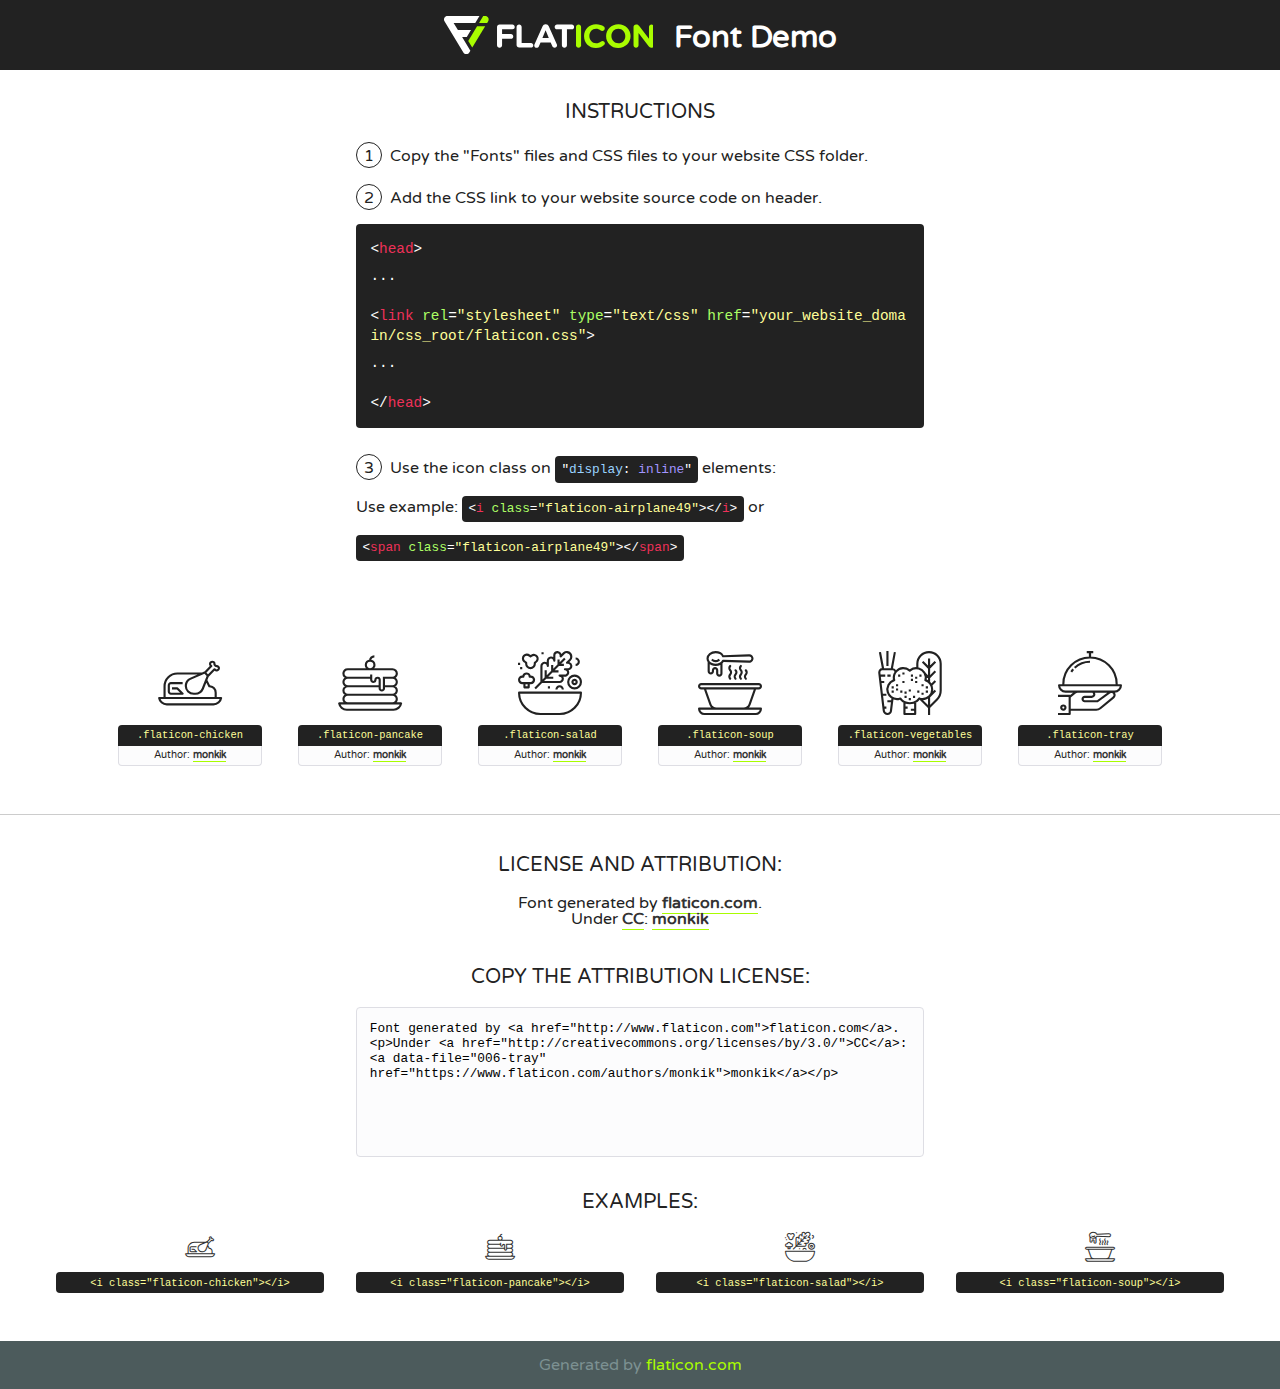
<file: flaticon.html>
<!DOCTYPE html>
<!--
  Flaticon icon font: Flaticon
  Creation date: 14/05/2018 00:51
-->
<html>
<!DOCTYPE html>
<html>

<head>
    <title>Flaticon WebFont</title>
    <link href="http://fonts.googleapis.com/css?family=Varela+Round" rel="stylesheet" type="text/css" />
    <link rel="stylesheet" type="text/css" href="flaticon.css">
    <meta charset="UTF-8">
    <style>
    html, body, div, span, applet, object, iframe,
    h1, h2, h3, h4, h5, h6, p, blockquote, pre,
    a, abbr, acronym, address, big, cite, code,
    del, dfn, em, img, ins, kbd, q, s, samp,
    small, strike, strong, sub, sup, tt, var,
    b, u, i, center,
    dl, dt, dd, ol, ul, li,
    fieldset, form, label, legend,
    table, caption, tbody, tfoot, thead, tr, th, td,
    article, aside, canvas, details, embed, 
    figure, figcaption, footer, header, hgroup, 
    menu, nav, output, ruby, section, summary,
    time, mark, audio, video {
        margin: 0;
        padding: 0;
        border: 0;
        font-size: 100%;
        font: inherit;
        vertical-align: baseline;
    }
    /* HTML5 display-role reset for older browsers */
    article, aside, details, figcaption, figure, 
    footer, header, hgroup, menu, nav, section {
        display: block;
    }
    body {
        line-height: 1;
    }
    ol, ul {
        list-style: none;
    }
    blockquote, q {
        quotes: none;
    }
    blockquote:before, blockquote:after,
    q:before, q:after {
        content: '';
        content: none;
    }
    table {
        border-collapse: collapse;
        border-spacing: 0;
    }
    body {
        font-family: 'Varela Round', Helvetica, Arial, sans-serif;
        font-size: 16px;
        color: #222;
    }
    a {
        color: #333;
        border-bottom: 1px solid #a9fd00;
        font-weight: bold;
        text-decoration: none;
    }
    * {
        -moz-box-sizing: border-box;
        -webkit-box-sizing: border-box;
        box-sizing: border-box;
        margin: 0;
        padding: 0;
    }
    [class^="flaticon-"]:before, [class*=" flaticon-"]:before, [class^="flaticon-"]:after, [class*=" flaticon-"]:after {
        font-family: Flaticon;
        font-size: 30px;
        font-style: normal;
        margin-left: 20px;
        color: #333;
    }
    .wrapper {
        max-width: 600px;
        margin: auto;
        padding: 0 1em;
    }
    .title {
        font-size: 1.25em;
        text-align: center;
        margin-bottom: 1em;
        text-transform: uppercase;
    }
    header {
        text-align: center;
        background-color: #222;
        color: #fff;
        padding: 1em;
    }
    header .logo {
        width: 210px;
        height: 38px;
        display: inline-block;
        vertical-align: middle;
        margin-right: 1em;
        border: none;
    }
    header strong {
        font-size: 1.95em;
        font-weight: bold;
        vertical-align: middle;
        margin-top: 5px;
        display: inline-block;
    }
    .demo {
        margin: 2em auto;
        line-height: 1.25em;
    }
    .demo ul li {
        margin-bottom: 1em;
    }
    .demo ul li .num {
        color: #222;
        border-radius: 20px;
        display: inline-block;
        width: 26px;
        padding: 3px;
        height: 26px;
        text-align: center;
        margin-right: 0.5em;
        border: 1px solid #222;
    }
    .demo ul li code {
        background-color: #222;
        border-radius: 4px;
        padding: 0.25em 0.5em;
        display: inline-block;
        color: #fff;
        font-family: Consolas,Monaco,Lucida Console,Liberation Mono,DejaVu Sans Mono,Bitstream Vera Sans Mono,Courier New, monospace;
        font-weight: lighter;
        margin-top: 1em;
        font-size: 0.8em;
        word-break: break-all;
    }
    .demo ul li code.big {
        padding: 1em;
        font-size: 0.9em;
    }
    .demo ul li code .red {
        color: #EF3159;
    }
    .demo ul li code .green {
        color: #ACFF65;
    }
    .demo ul li code .yellow {
        color: #FFFF99;
    }
    .demo ul li code .blue {
        color: #99D3FF;
    }
    .demo ul li code .purple {
        color: #A295FF;
    }
    .demo ul li code .dots {
        margin-top: 0.5em;
        display: block;
    }
    #glyphs {
        border-bottom: 1px solid #ccc;
        padding: 2em 0;
        text-align: center;
    }
    .glyph {
        display: inline-block;
        width: 9em;
        margin: 1em;
        text-align: center;
        vertical-align: top;
        background: #FFF;
    }
    .glyph .glyph-icon {
        padding: 10px;
        display: block;
        font-family:"Flaticon";
        font-size: 64px;
        line-height: 1;
    }
    .glyph .glyph-icon:before {
        font-size: 64px;
        color: #222;
        margin-left: 0;
    }
    .class-name {
        font-size: 0.65em;
        background-color: #222;
        color: #fff;
        border-radius: 4px 4px 0 0;
        padding: 0.5em;
        color: #FFFF99;
        font-family: Consolas,Monaco,Lucida Console,Liberation Mono,DejaVu Sans Mono,Bitstream Vera Sans Mono,Courier New, monospace;
    }
    .author-name {
        font-size: 0.6em;
        background-color: #fcfcfd;
        border: 1px solid #DEDEE4;
        border-top: 0;
        border-radius: 0 0 4px 4px;
        padding: 0.5em;
    }
    .class-name:last-child {
        font-size: 10px;
        color:#888;
    }
    .class-name:last-child a {
        font-size: 10px;
        color:#555;
    }
    .class-name:last-child a:hover {
        color:#a9fd00;
    }
    .glyph > input {
        display: block;
        width: 100px;
        margin: 5px auto;
        text-align: center;
        font-size: 12px;
        cursor: text;
    }
    .glyph > input.icon-input {
        font-family:"Flaticon";
        font-size: 16px;
        margin-bottom: 10px;
    }
    .attribution .title {
        margin-top: 2em;
    }
    .attribution textarea {
        background-color: #fcfcfd;
        padding: 1em;
        border: none;
        box-shadow: none;
        border: 1px solid #DEDEE4;
        border-radius: 4px;
        resize: none;
        width: 100%;
        height: 150px;
        font-size: 0.8em;
        font-family: Consolas,Monaco,Lucida Console,Liberation Mono,DejaVu Sans Mono,Bitstream Vera Sans Mono,Courier New, monospace;
        -webkit-appearance: none;
    }
    .iconsuse {
        margin: 2em auto;
        text-align: center;
        max-width: 1200px;
    }
    .iconsuse:after {
        content: '';
        display: table;
        clear: both;
    }
    .iconsuse .image {
        float: left;
        width: 25%;
        padding: 0 1em;
    }
    .iconsuse .image p {
        margin-bottom: 1em;
    }
    .iconsuse .image span {
        display: block;
        font-size: 0.65em;
        background-color: #222;
        color: #fff;
        border-radius: 4px;
        padding: 0.5em;
        color: #FFFF99;
        margin-top: 1em;
        font-family: Consolas,Monaco,Lucida Console,Liberation Mono,DejaVu Sans Mono,Bitstream Vera Sans Mono,Courier New, monospace;
    }
    #footer {
        text-align: center;
        background-color: #4C5B5C;
        color: #7c9192;
        padding: 1em;
    }
    #footer a {
        border: none;
        color: #a9fd00;
        font-weight: normal;
    }
    @media (max-width: 960px) {
        .iconsuse .image {
            width: 50%;
        }
    }
    @media (max-width: 560px) {
        .iconsuse .image {
            width: 100%;
        }
    }
    </style>
</head>

<body class="characters-off">

    <header>
        <a href="http://www.flaticon.com" target="_blank" class="logo">
            <svg version="1.1" xmlns="http://www.w3.org/2000/svg" xmlns:xlink="http://www.w3.org/1999/xlink" xmlns:a="http://ns.adobe.com/AdobeSVGViewerExtensions/3.0/" viewBox="0 0 560.875 102.036" enable-background="new 0 0 560.875 102.036" xml:space="preserve">
                <defs>
                </defs>
                <g>
                    <g class="letters">
                        <path fill="#ffffff" d="M141.596,29.675c0-3.777,2.985-6.767,6.764-6.767h34.438c3.426,0,6.15,2.728,6.15,6.15
                        c0,3.43-2.724,6.149-6.15,6.149h-27.674v13.091h23.719c3.429,0,6.151,2.724,6.151,6.15c0,3.43-2.723,6.149-6.151,6.149h-23.719
                        v17.574c0,3.773-2.986,6.761-6.764,6.761c-3.779,0-6.764-2.989-6.764-6.761V29.675z"></path>
                        <path fill="#ffffff" d="M193.844,29.149c0-3.781,2.985-6.767,6.764-6.767c3.776,0,6.763,2.985,6.763,6.767v42.957h25.039
                        c3.426,0,6.149,2.726,6.149,6.153c0,3.425-2.723,6.15-6.149,6.15h-31.802c-3.779,0-6.764-2.986-6.764-6.768V29.149z"></path>
                        <path fill="#ffffff" d="M241.891,75.71l21.438-48.407c1.492-3.341,4.215-5.357,7.906-5.357h0.792
                        c3.686,0,6.323,2.017,7.815,5.357l21.439,48.407c0.436,0.967,0.701,1.845,0.701,2.723c0,3.602-2.809,6.501-6.414,6.501
                        c-3.161,0-5.269-1.845-6.499-4.655l-4.132-9.661h-27.059l-4.301,10.102c-1.144,2.631-3.426,4.214-6.237,4.214
                        c-3.517,0-6.24-2.81-6.24-6.325C241.1,77.64,241.451,76.677,241.891,75.71z M279.932,58.666l-8.521-20.297l-8.526,20.297H279.932
                        z"></path>
                        <path fill="#ffffff" d="M314.864,35.387H301.86c-3.429,0-6.239-2.813-6.239-6.238c0-3.429,2.811-6.24,6.239-6.24h39.533
                        c3.426,0,6.237,2.811,6.237,6.24c0,3.425-2.811,6.238-6.237,6.238h-13.001v42.785c0,3.773-2.99,6.761-6.764,6.761
                        c-3.779,0-6.764-2.989-6.764-6.761V35.387z"></path>
                        <path fill="#A9FD00" d="M352.615,29.149c0-3.781,2.985-6.767,6.767-6.767c3.774,0,6.761,2.985,6.761,6.767v49.024
                        c0,3.773-2.987,6.761-6.761,6.761c-3.781,0-6.767-2.989-6.767-6.761V29.149z"></path>
                        <path fill="#A9FD00" d="M374.132,53.836v-0.179c0-17.481,13.178-31.801,32.065-31.801c9.22,0,15.459,2.458,20.557,6.238
                        c1.402,1.054,2.637,2.985,2.637,5.357c0,3.692-2.985,6.59-6.681,6.59c-1.845,0-3.071-0.702-4.044-1.319
                        c-3.776-2.813-7.729-4.393-12.562-4.393c-10.364,0-17.831,8.611-17.831,19.154v0.173c0,10.542,7.291,19.329,17.831,19.329
                        c5.715,0,9.492-1.756,13.359-4.834c1.049-0.874,2.458-1.491,4.039-1.491c3.429,0,6.325,2.813,6.325,6.236
                        c0,2.106-1.056,3.78-2.282,4.834c-5.539,4.834-12.036,7.733-21.878,7.733C387.572,85.464,374.132,71.493,374.132,53.836z"></path>
                        <path fill="#A9FD00" d="M433.009,53.836v-0.179c0-17.481,13.79-31.801,32.766-31.801c18.981,0,32.592,14.143,32.592,31.628v0.173
                        c0,17.483-13.785,31.807-32.769,31.807C446.625,85.464,433.009,71.32,433.009,53.836z M484.224,53.836v-0.179
                        c0-10.539-7.725-19.326-18.626-19.326c-10.893,0-18.449,8.611-18.449,19.154v0.173c0,10.542,7.73,19.329,18.626,19.329
                        C476.676,72.986,484.224,64.378,484.224,53.836z"></path>
                        <path fill="#A9FD00" d="M506.233,29.321c0-3.774,2.99-6.763,6.767-6.763h1.401c3.252,0,5.183,1.583,7.029,3.953l26.093,34.265
                        V29.059c0-3.692,2.99-6.677,6.681-6.677c3.683,0,6.671,2.985,6.671,6.677v48.934c0,3.78-2.987,6.765-6.764,6.765h-0.436
                        c-3.257,0-5.188-1.581-7.034-3.953l-27.056-35.492v32.944c0,3.687-2.985,6.676-6.678,6.676c-3.683,0-6.673-2.989-6.673-6.676
                        V29.321z"></path>
                    </g>
                    <g class="insignia">
                        <path fill="#ffffff" d="M48.372,56.137h12.517l11.156-18.537H37.186L25.688,18.539h57.825L94.668,0H9.271
                        C5.925,0,2.842,1.801,1.198,4.716c-1.644,2.907-1.593,6.482,0.134,9.343l50.38,83.501c1.678,2.781,4.689,4.476,7.938,4.476
                        c3.246,0,6.257-1.695,7.935-4.476l2.898-4.804L48.372,56.137z"></path>
                        <g class="i">
                            <path fill="#A9FD00" d="M93.575,18.539h0.031v0.004l21.652,0.004l2.705-4.488c1.727-2.861,1.778-6.436,0.133-9.343
                            C116.454,1.801,113.371,0,110.026,0h-5.294L93.575,18.539z"></path>
                            <polygon fill="#A9FD00" points="88.291,27.356 64.725,66.486 75.519,84.404 109.942,27.356"></polygon>
                        </g>
                    </g>
                </g>
            </svg>
        </a>
        <strong>Font Demo</strong>
    </header>


    <section class="demo wrapper">

        <p class="title">Instructions</p>

        <ul>
            <li>
                <span class="num">1</span>Copy the "Fonts" files and CSS files to your website CSS folder.
            </li>
            <li>
                <span class="num">2</span>Add the CSS link to your website source code on header.
                <code class="big">
                    &lt;<span class="red">head</span>&gt;
                    <br/><span class="dots">...</span>
                    <br/>&lt;<span class="red">link</span> <span class="green">rel</span>=<span class="yellow">"stylesheet"</span> <span class="green">type</span>=<span class="yellow">"text/css"</span> <span class="green">href</span>=<span class="yellow">"your_website_domain/css_root/flaticon.css"</span>&gt;
                    <br/><span class="dots">...</span>
                    <br/>&lt;/<span class="red">head</span>&gt;
                </code>
            </li>

            <li>
                <p>
                    <span class="num">3</span>Use the icon class on <code>"<span class="blue">display</span>:<span class="purple"> inline</span>"</code> elements:
                    <br />
                    Use example: <code>&lt;<span class="red">i</span> <span class="green">class</span>=<span class="yellow">&quot;flaticon-airplane49&quot;</span>&gt;&lt;/<span class="red">i</span>&gt;</code> or <code>&lt;<span class="red">span</span> <span class="green">class</span>=<span class="yellow">&quot;flaticon-airplane49&quot;</span>&gt;&lt;/<span class="red">span</span>&gt;</code>
            </li>
        </ul>

    </section>




   <section id="glyphs">          
    
      
        <div class="glyph"><div class="glyph-icon flaticon-chicken"></div>
            <div class="class-name">.flaticon-chicken</div>
            <div class="author-name">Author: <a data-file="001-chicken" href="https://www.flaticon.com/authors/monkik">monkik</a> </div> 
        </div>        
        
        <div class="glyph"><div class="glyph-icon flaticon-pancake"></div>
            <div class="class-name">.flaticon-pancake</div>
            <div class="author-name">Author: <a data-file="002-pancake" href="https://www.flaticon.com/authors/monkik">monkik</a> </div> 
        </div>        
        
        <div class="glyph"><div class="glyph-icon flaticon-salad"></div>
            <div class="class-name">.flaticon-salad</div>
            <div class="author-name">Author: <a data-file="003-salad" href="https://www.flaticon.com/authors/monkik">monkik</a> </div> 
        </div>        
        
        <div class="glyph"><div class="glyph-icon flaticon-soup"></div>
            <div class="class-name">.flaticon-soup</div>
            <div class="author-name">Author: <a data-file="004-soup" href="https://www.flaticon.com/authors/monkik">monkik</a> </div> 
        </div>        
        
        <div class="glyph"><div class="glyph-icon flaticon-vegetables"></div>
            <div class="class-name">.flaticon-vegetables</div>
            <div class="author-name">Author: <a data-file="005-vegetables" href="https://www.flaticon.com/authors/monkik">monkik</a> </div> 
        </div>        
        
        <div class="glyph"><div class="glyph-icon flaticon-tray"></div>
            <div class="class-name">.flaticon-tray</div>
            <div class="author-name">Author: <a data-file="006-tray" href="https://www.flaticon.com/authors/monkik">monkik</a> </div> 
        </div>        
        

    </section>



    <section class="attribution wrapper"   style="text-align:center;">

      <div class="title">License and attribution:</div><div class="attrDiv">Font generated by <a href="http://www.flaticon.com">flaticon.com</a>. <div><p>Under <a href="http://creativecommons.org/licenses/by/3.0/">CC</a>: <a data-file="006-tray" href="https://www.flaticon.com/authors/monkik">monkik</a></p>  </div>
      </div>
      <div class="title">Copy the Attribution License:</div>

    <textarea onclick="this.focus();this.select();">Font generated by &lt;a href=&quot;http://www.flaticon.com&quot;&gt;flaticon.com&lt;/a&gt;. <p>Under <a href="http://creativecommons.org/licenses/by/3.0/">CC</a>: <a data-file="006-tray" href="https://www.flaticon.com/authors/monkik">monkik</a></p>  
     </textarea>

    </section>

    <section class="iconsuse">

          <div class="title">Examples:</div>            
             
            <div class="image">
                <p>
                    <i class="glyph-icon flaticon-chicken"></i> 
                    <span>&lt;i class=&quot;flaticon-chicken&quot;&gt;&lt;/i&gt;</span>
                </p>
            </div>
            
            <div class="image">
                <p>
                    <i class="glyph-icon flaticon-pancake"></i> 
                    <span>&lt;i class=&quot;flaticon-pancake&quot;&gt;&lt;/i&gt;</span>
                </p>
            </div>
            
            <div class="image">
                <p>
                    <i class="glyph-icon flaticon-salad"></i> 
                    <span>&lt;i class=&quot;flaticon-salad&quot;&gt;&lt;/i&gt;</span>
                </p>
            </div>
            
            <div class="image">
                <p>
                    <i class="glyph-icon flaticon-soup"></i> 
                    <span>&lt;i class=&quot;flaticon-soup&quot;&gt;&lt;/i&gt;</span>
                </p>
            </div>
                       
        </div>
                            
    </section>

<div id="footer">
    <div>Generated by <a href="http://www.flaticon.com">flaticon.com</a>
    </div>
</div>



</body>
</html>
</file>
<file: flaticon.css>
/*
  	Flaticon icon font: Flaticon
  	Creation date: 14/05/2018 00:51
  	*/

@font-face {
  font-family: "Flaticon";
  src: url("./Flaticon.eot");
  src: url("./Flaticon.eot?#iefix") format("embedded-opentype"),
       url("./Flaticon.woff") format("woff"),
       url("./Flaticon.ttf") format("truetype"),
       url("./Flaticon.svg#Flaticon") format("svg");
  font-weight: normal;
  font-style: normal;
}

@media screen and (-webkit-min-device-pixel-ratio:0) {
  @font-face {
    font-family: "Flaticon";
    src: url("./Flaticon.svg#Flaticon") format("svg");
  }
}

[class^="flaticon-"]:before, [class*=" flaticon-"]:before,
[class^="flaticon-"]:after, [class*=" flaticon-"]:after {   
  font-family: Flaticon;
  font-style: normal;
  -moz-osx-font-smoothing: grayscale;
  -webkit-font-smoothing: antialiased;
  font-smoothing: antialiased;
}

.flaticon-chicken:before { content: "\f100"; }
.flaticon-pancake:before { content: "\f101"; }
.flaticon-salad:before { content: "\f102"; }
.flaticon-soup:before { content: "\f103"; }
.flaticon-vegetables:before { content: "\f104"; }
.flaticon-tray:before { content: "\f105"; }
</file>
